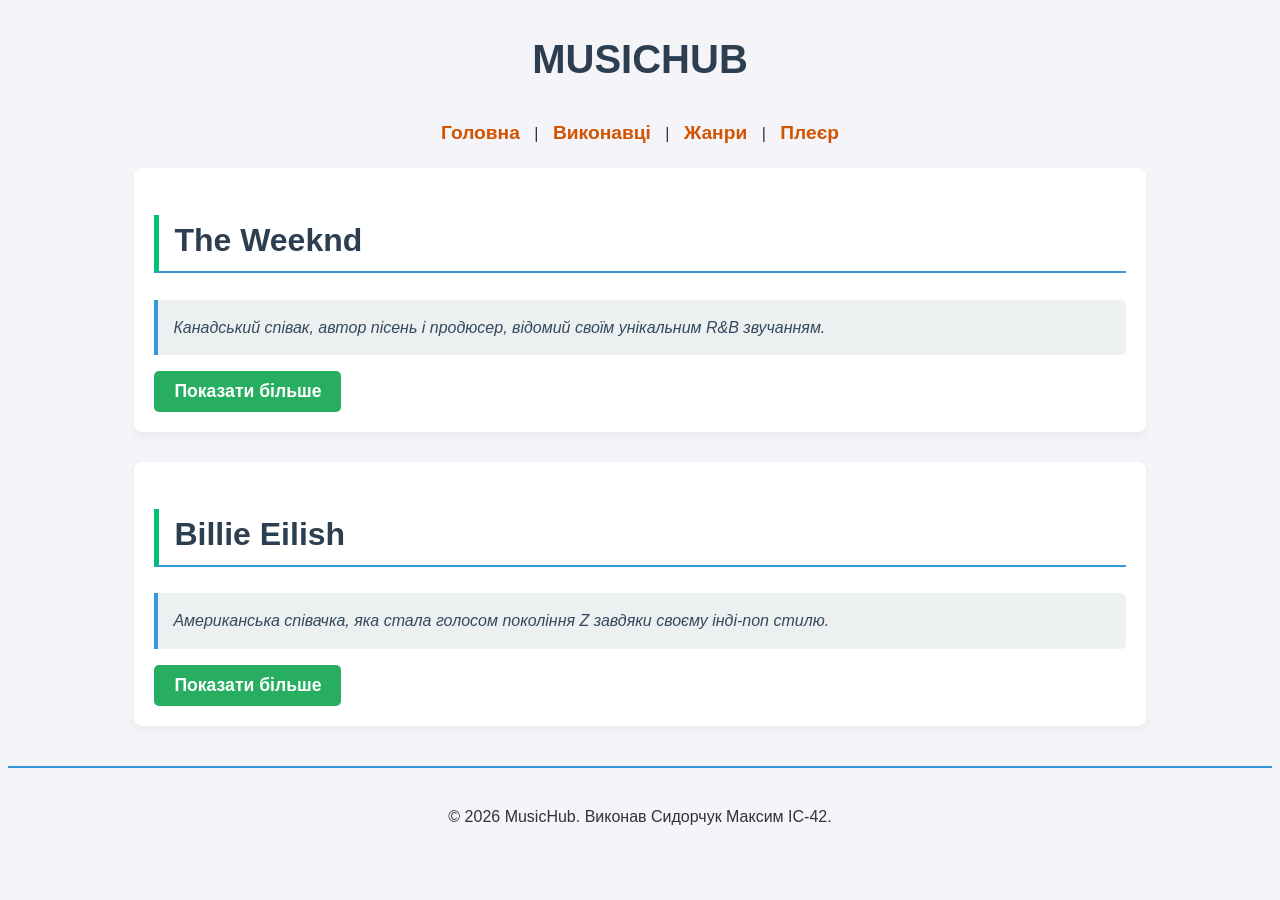
<file: OKR_music/artists.html>
<!DOCTYPE html>
<html lang="uk">
<head>
    <meta charset="UTF-8">
    <meta name="author" content="Сидорчук Максим">
    <title>MusicHub — Виконавці</title>
    
    <link rel="stylesheet" type="text/css" href="style.css">

    <style>
        nav a {
            color: #d35400 !important; 
            font-size: 1.2em;
            font-weight: bold;
            margin: 0 10px;
        }
    </style>
</head>
<body>

    <header>
        <h1>MusicHub</h1>
        <nav style="text-align: center; margin-bottom: 20px;">
            <a href="index.html">Головна</a> |
            <a href="artists.html">Виконавці</a> |
            <a href="genres.html">Жанри</a> |
            <a href="player.html">Плеєр</a>
        </nav>
    </header>

    <main style="width: 80%; margin: 0 auto;">
        <section>
            <h2>The Weeknd</h2>
            <p>Канадський співак, автор пісень і продюсер, відомий своїм унікальним R&B звучанням.</p>
        
            <button>Показати більше</button>
        </section>

        <section style="margin-top: 30px;">
            <h2>Billie Eilish</h2>
            <p>Американська співачка, яка стала голосом покоління Z завдяки своєму інді-поп стилю.</p>
            <button>Показати більше</button>
        </section>
    </main>

    <footer style="text-align: center; padding: 20px 0; border-top: 2px solid #3498db; margin-top: 40px;">
        <p>&copy; 2026 MusicHub. Виконав Сидорчук Максим ІС-42.</p>
    </footer>

</body>
</html>
</file>
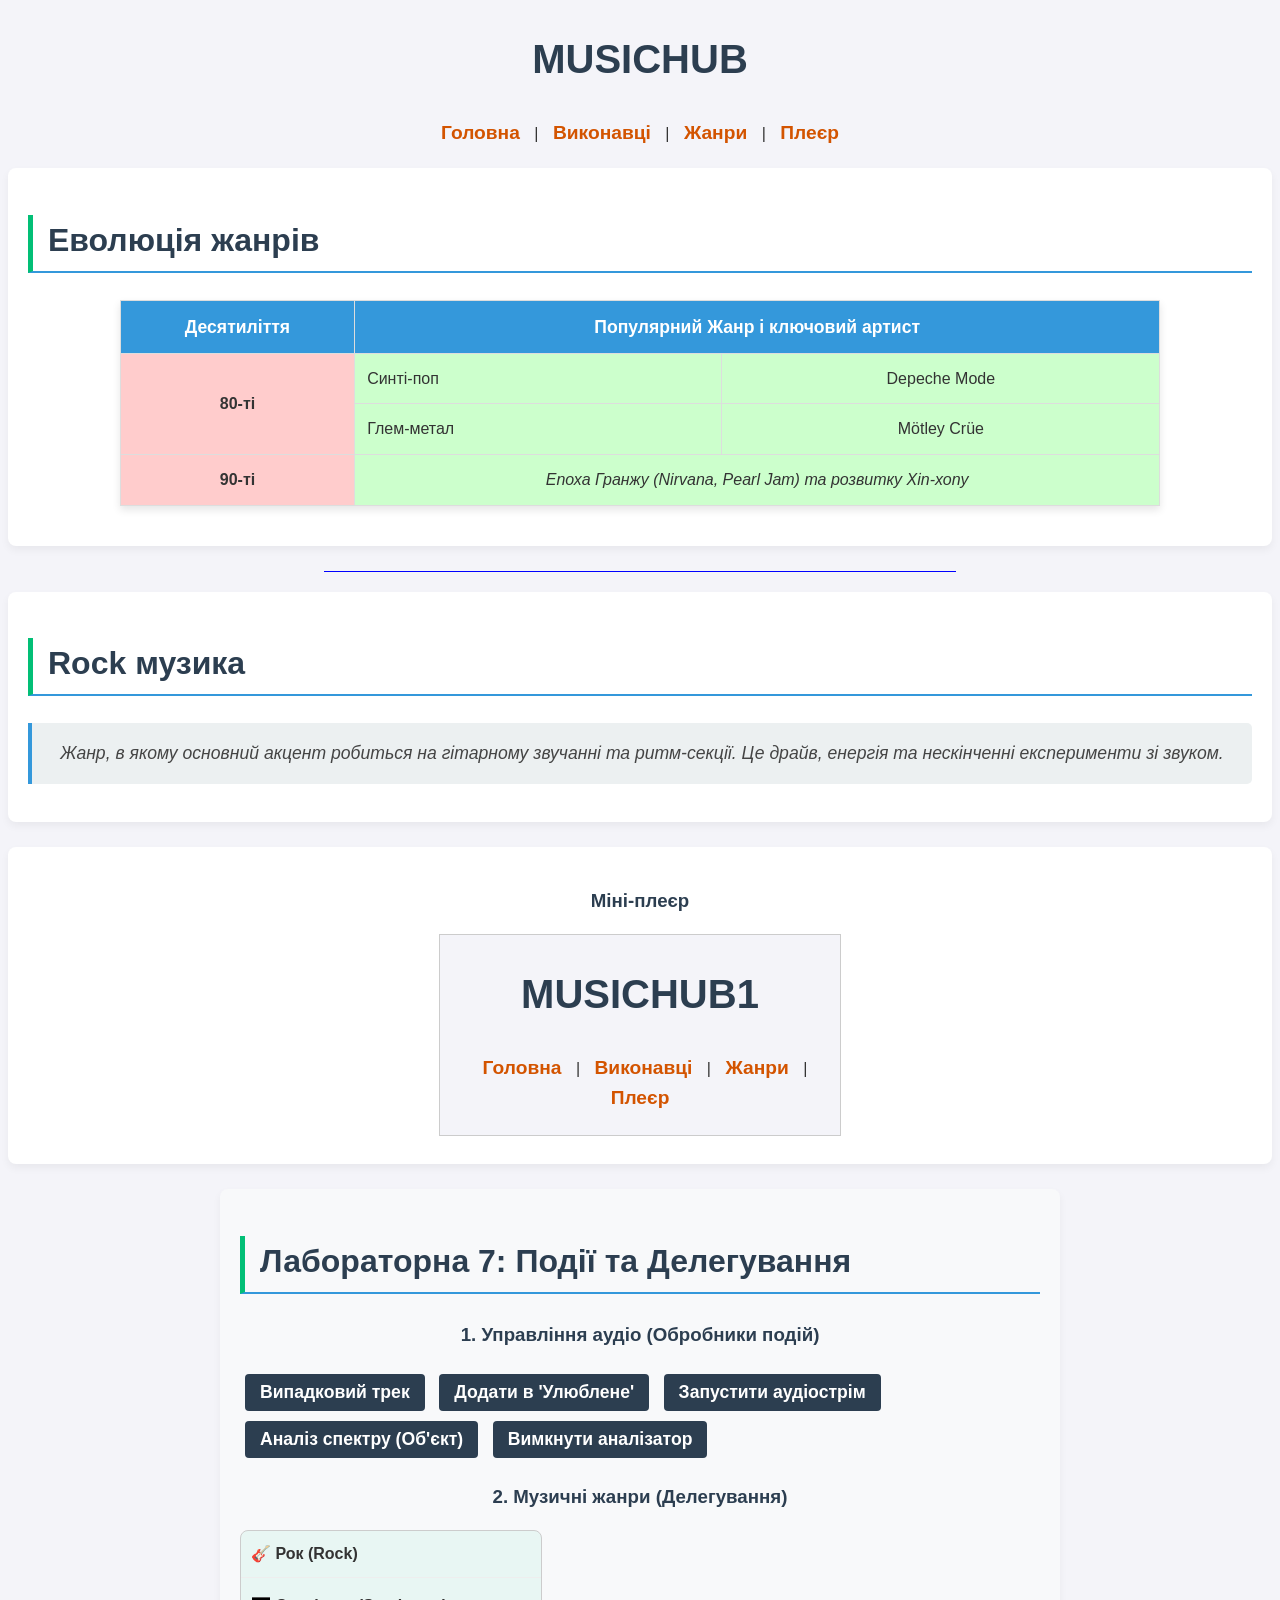
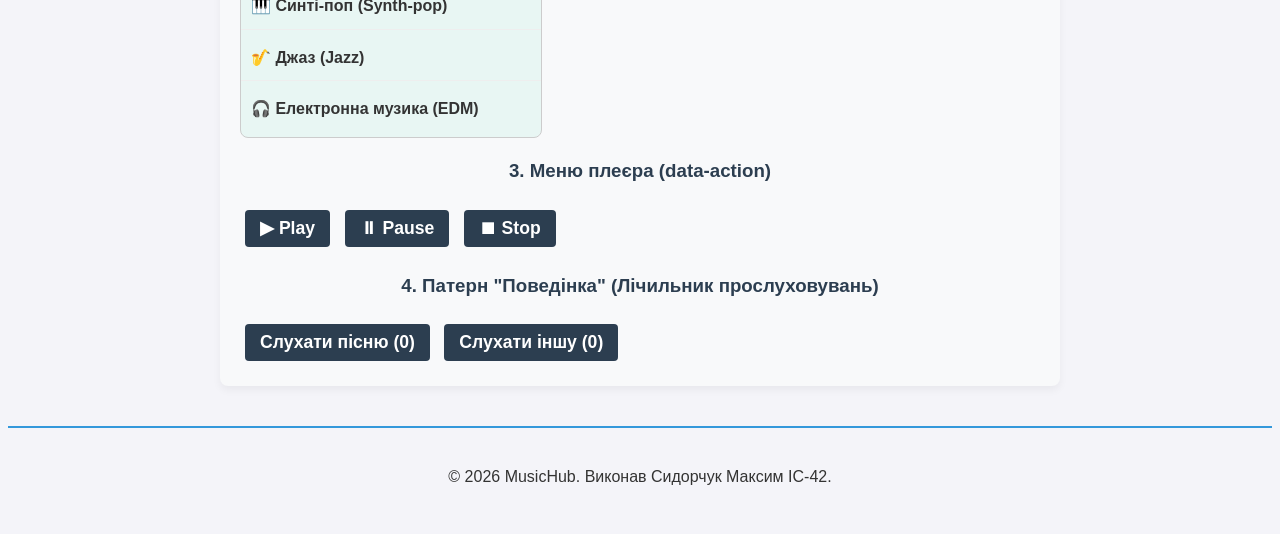
<file: OKR_music/genres.html>
<!DOCTYPE html>
<html lang="uk">
<head>
    <meta charset="UTF-8">
    <meta name="author" content="Сидорчук Максим">
    <title>MusicHub — Жанри</title>
    <link rel="stylesheet" type="text/css" href="style.css">
    <script src="script.js" defer></script>
    <style>
        nav a {
            color: #d35400 !important; 
            font-size: 1.2em;
            font-weight: bold;
            margin: 0 10px;
        }
    </style>
</head>
<body>

    <header>
        <h1>MusicHub</h1>
        <nav style="text-align: center; margin-bottom: 20px;">
            <a href="index.html">Головна</a> |
            <a href="artists.html">Виконавці</a> |
            <a href="genres.html">Жанри</a> |
            <a href="player.html">Плеєр</a>
        </nav>
    </header>

    <main>
        <section>
            <h2>Еволюція жанрів</h2>
            
            <table>
                <colgroup>
                    <!-- Внутрішні стилі (inline CSS) для кольору колонок -->
                    <col style="background-color: #ffcccc;">
                    <col span="2" style="background-color: #ccffcc;">
                </colgroup>
                <tr>
                    <th>Десятиліття</th>
                    <th colspan="2">Популярний Жанр і ключовий артист</th>
                    <!--<th>Ключовий Артист</th> -->
                </tr>
                <tr>
                    <td rowspan="2" style="font-weight: bold;">80-ті</td>
                    <td style="text-align: left;">Синті-поп</td>
                    <td>Depeche Mode</td>
                </tr>
                <tr>
                    <td style="text-align: left;">Глем-метал</td>
                    <td>Mötley Crüe</td>
                </tr>
                <tr>
                    <td style="font-weight: bold;">90-ті</td>
                    <td colspan="2" style="font-style: italic;">Епоха Гранжу (Nirvana, Pearl Jam) та розвитку Хіп-хопу</td>
                </tr>
            </table>
        </section>

        
        <hr style="border: 0; height: 1px; background-color: blue; width: 50%; margin: 20px auto;">

        <section>
            <a id="rock"></a>
            <h2>Rock музика</h2>
            <!-- Внутрішній стиль для абзацу -->
            <p style="text-align: center; color: #444; font-size: 1.1em; line-height: 1.8;">
                Жанр, в якому основний акцент робиться на гітарному звучанні та ритм-секції. Це драйв, енергія та нескінченні експерименти зі звуком.
            </p>
        </section>

        <section>
            <h3>Міні-плеєр</h3>
            <div style="text-align: center;">
                <!-- Прибрано frameborder та scrolling, стилізація рамки через CSS -->
                <iframe src="player.html" name="miniplayer" width="400" height="200" style="border: 1px solid #ccc;"></iframe>
            </div>
        </section>
    
    <section class="lab7-section">
    <h2>Лабораторна 7: Події та Делегування</h2>

    <div class="event-tests">
        <h3>1. Управління аудіо (Обробники подій)</h3>
        <button id="btn-attr" onclick="playRandomTrack()" class="btn">Випадковий трек</button>
        <button id="btn-prop" class="btn">Додати в 'Улюблене'</button>
        <button id="btn-listeners" class="btn">Запустити аудіострім</button>
        <button id="btn-object" class="btn">Аналіз спектру (Об'єкт)</button>
        <button id="btn-remove-obj" class="btn">Вимкнути аналізатор</button>
    </div>

    <div class="delegation-list">
        <h3>2. Музичні жанри (Делегування)</h3>
        <ul id="music-genres-list" class="interactive-list">
            <li>🎸 Рок (Rock)</li>
            <li>🎹 Синті-поп (Synth-pop)</li>
            <li>🎷 Джаз (Jazz)</li>
            <li>🎧 Електронна музика (EDM)</li>
        </ul>
    </div>

    <div class="delegation-menu">
        <h3>3. Меню плеєра (data-action)</h3>
        <div id="player-menu" class="menu-box">
            <button data-action="play" class="btn">▶ Play</button>
            <button data-action="pause" class="btn">⏸ Pause</button>
            <button data-action="stop" class="btn">⏹ Stop</button>
        </div>
    </div>

    <div class="behavior-pattern">
        <h3>4. Патерн "Поведінка" (Лічильник прослуховувань)</h3>
        <button data-play-count="0" class="btn behavior-btn">Слухати пісню (0)</button>
        <button data-play-count="0" class="btn behavior-btn">Слухати іншу (0)</button>
    </div>
</section>

    </main>
    <footer style="text-align: center; padding: 20px 0; border-top: 2px solid #3498db; margin-top: 40px;">
        <p>&copy; 2026 MusicHub. Виконав Сидорчук Максим ІС-42.</p>
    </footer>
</body>
</html>
</file>
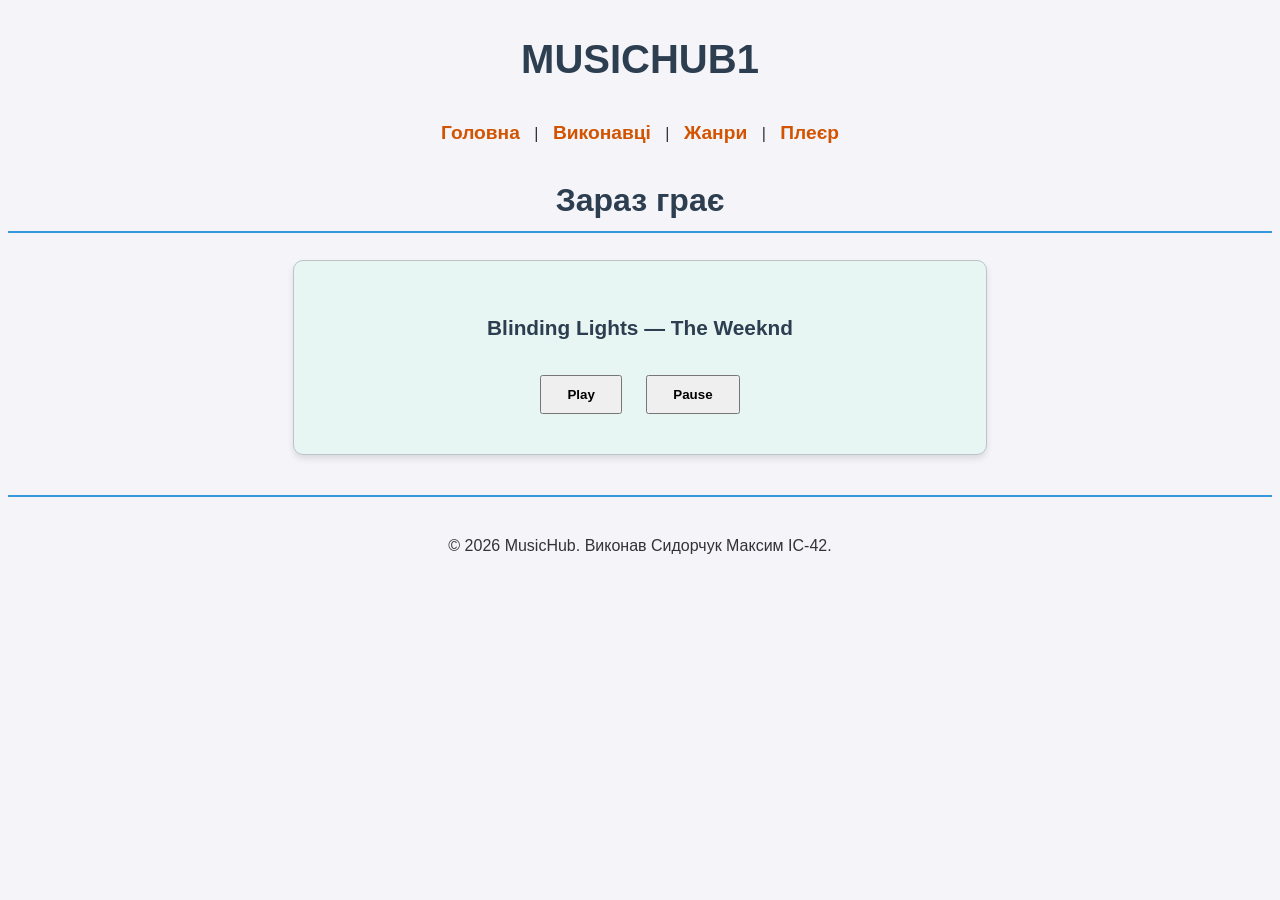
<file: OKR_music/player.html>
<!DOCTYPE html>
<html lang="uk">
<head>
    <meta charset="UTF-8">
    <meta name="author" content="Сидорчук Максим">
    <title>MusicHub — Плеєр</title>
   
    <link rel="stylesheet" type="text/css" href="style.css">

    <style>
        nav a {
            color: #d35400 !important; 
            font-size: 1.2em;
            font-weight: bold;
            margin: 0 10px;
        }
    </style>
</head>
<body>

    <header>
        <h1>MusicHub1</h1>
        <nav style="text-align: center; margin-bottom: 20px;">
            <a href="index.html">Головна</a> |
            <a href="artists.html">Виконавці</a> |
            <a href="genres.html">Жанри</a> |
            <a href="player.html">Плеєр</a>
        </nav>
    </header>

    <main>
        <h2>Зараз грає</h2>
        <!-- Внутрішній стиль для контейнера плеєра -->
        <div id="player-container" style="text-align: center; background-color: #e8f6f3; padding: 30px; border-radius: 10px; border: 1px solid #bdc3c7; width: 50%; margin: 0 auto; box-shadow: 0 4px 6px rgba(0,0,0,0.1);">
            <p style="font-weight: bold; font-size: 1.3em; color: #2c3e50;">Blinding Lights — The Weeknd</p>
            <button style="padding: 10px 25px; margin: 10px; font-weight: bold; cursor: pointer;">Play</button>
            <button style="padding: 10px 25px; margin: 10px; font-weight: bold; cursor: pointer;">Pause</button>
        </div>
    </main>

    <footer style="text-align: center; padding: 20px 0; border-top: 2px solid #3498db; margin-top: 40px;">
        <p>&copy; 2026 MusicHub. Виконав Сидорчук Максим ІС-42.</p>
    </footer>

</body>
</html>
</file>
<file: OKR_music/style.css>
/* Універсальний селектор та фон */
body {
    background-color: #f4f4f9;
    font-family: 'Verdana', sans-serif;
    color: #333;
    line-height: 1.6;
}

/* Селектори тегів (Заголовки) */
h1, h2, h3 {
    color: #2c3e50;
    text-align: center;
}

h1 {
    font-size: 2.5em;
    text-transform: uppercase;
}

h2 {
    font-size: 2em;
    border-bottom: 2px solid #3498db;
    padding-bottom: 5px;
}

/* Селектори тегів (Списки) */
ul, ol, dl {
    background-color: #e8f6f3;
    padding: 15px 30px;
    border: 1px solid #bdc3c7;
    border-radius: 8px;
    margin: 10px 0;
}

li {
    margin-bottom: 5px;
    font-weight: bold;
}

/* Оформлення таблиць */
table {
    width: 85%;
    margin: 20px auto;
    border-collapse: collapse;
    background-color: #fff;
    box-shadow: 0 4px 8px rgba(0,0,0,0.1);
}

th, td {
    border: 1px solid #ddd;
    padding: 12px;
    text-align: center;
}

th {
    background-color: #3498db;
    color: white;
    font-size: 1.1em;
}

/* Селектор класу */
.highlight-text {
    font-size: 1.2em;
    color: #e74c3c;
    font-style: italic;
    background-color: #fdf2e9;
    padding: 10px;
    border-left: 4px solid #e74c3c;
}

/* Унікальний ідентифікатор */
#special-note {
    font-weight: bold;
    color: #8e44ad;
    text-align: right;
    margin-top: 20px;
}

/* Базовий стиль для посилань  */
a {
    color: #2980b9;
    text-decoration: none;
}

a:hover {
    text-decoration: underline;
}

/* 1. Блочні елементи (display: block)*/
section {
    display: block;
    background-color: #ffffff;
    padding: 20px;
    margin-bottom: 25px;
    border-radius: 8px;
    box-shadow: 0 4px 8px rgba(0,0,0,0.05);
}

/* 2. Контекстний селектор Застосовується до <button> */
section button {
    background-color: #27ae60;
    color: white;
    border: none;
    padding: 10px 20px;
    border-radius: 5px;
    cursor: pointer;
    font-size: 1.1em;
    font-weight: bold;
}

section button:hover {
    background-color: #2ecc71;
}

/* 3. Дочірній селектор  Застосовується до тих <h2>, які є ПРЯМИМИ нащадками*/
section > h2 {
    border-left: 5px solid #8e44ad;
    padding-left: 15px;
    color: #2c3e50;
    text-align: left; 
}

section h2 {
    border-left: 5px solid #02bf76;
    padding-left: 15px;
    color: #2c3e50;
    text-align: left; 
}

/* 4. Сусідній селектор Застосовується до <p>, який йде ОДРАЗУ після <h2>*/
h2 + p {
    font-style: italic;
    color: #34495e;
    background-color: #ecf0f1;
    padding: 15px;
    border-left: 4px solid #3498db;
    border-radius: 0 5px 5px 0;
}


/* 1. Блочні елементи (div) та позиціонування (position: relative) */
.news-container {
    display: block;
    position: relative; /* Відносне позиціонування для дочірніх абсолютних елементів */
    border: 1px solid #bdc3c7;
    background-color: #fdfefe;
    padding: 15px;
    margin-bottom: 20px;
    border-radius: 8px;
}

/* 2. Плаваючий елемент (float) */
.news-image {
    float: left; /* Блок плаває зліва, а текст його обтікає */
    width: 120px;
    height: 80px;
    background-color: #3498db;
    color: white;
    text-align: center;
    line-height: 80px;
    margin-right: 15px;
    margin-bottom: 10px;
    border-radius: 4px;
    font-weight: bold;
}

/* 3. Рядковий елемент (span) та абсолютне позиціонування (position: absolute) */
.badge {
    display: inline; /* Рядковий елемент */
    position: absolute; /* Абсолютне позиціонування відносно .news-container */
    top: -10px;
    right: 20px;
    background-color: #e74c3c;
    color: white;
    padding: 5px 10px;
    font-size: 0.8em;
    border-radius: 12px;
    font-weight: bold;
}

/* 4. Псевдокласи для посилань */
.news-links a:link {
    color: #2980b9; /*не відвідане посилання */
}
.news-links a:visited {
    color: #8e44ad; /*Відвідане посилання */
}
.news-links a:hover {
    color: #e67e22; /*наведенні курсора */
    text-decoration: underline;
}
.news-links a:active {
    color: #c0392b; /*момент кліку */
}

/* 5. Псевдоклас :first-child */
.news-list li:first-child {
    font-weight: bold;
    color: #27ae60;
    list-style-type: square; 
}

/* 6. Псевдоелементи :before та :after */
.special-quote:before {
    content: "«";
    color: #f39c12;
    font-size: 1.5em;
    font-weight: bold;
}
.special-quote:after {
    content: "»"; 
    color: #f39c12;
    font-size: 1.5em;
    font-weight: bold;
}

/* Стилі для Лабораторної 7 */
.lab7-section {
    padding: 20px;
    background-color: #f8f9fa;
    border-radius: 8px;
    margin: 20px auto;
    max-width: 800px;
}

.btn {
    padding: 8px 15px;
    margin: 5px;
    cursor: pointer;
    background-color: #2c3e50;
    color: white;
    border: none;
    border-radius: 4px;
}

.btn:hover {
    background-color: #34495e;
}

.interactive-list {
    list-style: none;
    padding: 0;
    width: 300px;
    border: 1px solid #ccc;
}

.interactive-list li {
    padding: 10px;
    border-bottom: 1px solid #eee;
    cursor: pointer;
    transition: background-color 0.3s;
}

.interactive-list li:last-child {
    border-bottom: none;
}

/* Клас для підсвічування вибраного елемента */
.interactive-list li.highlight {
    background-color: #3498db;
    color: white;
    font-weight: bold;
}
</file>
